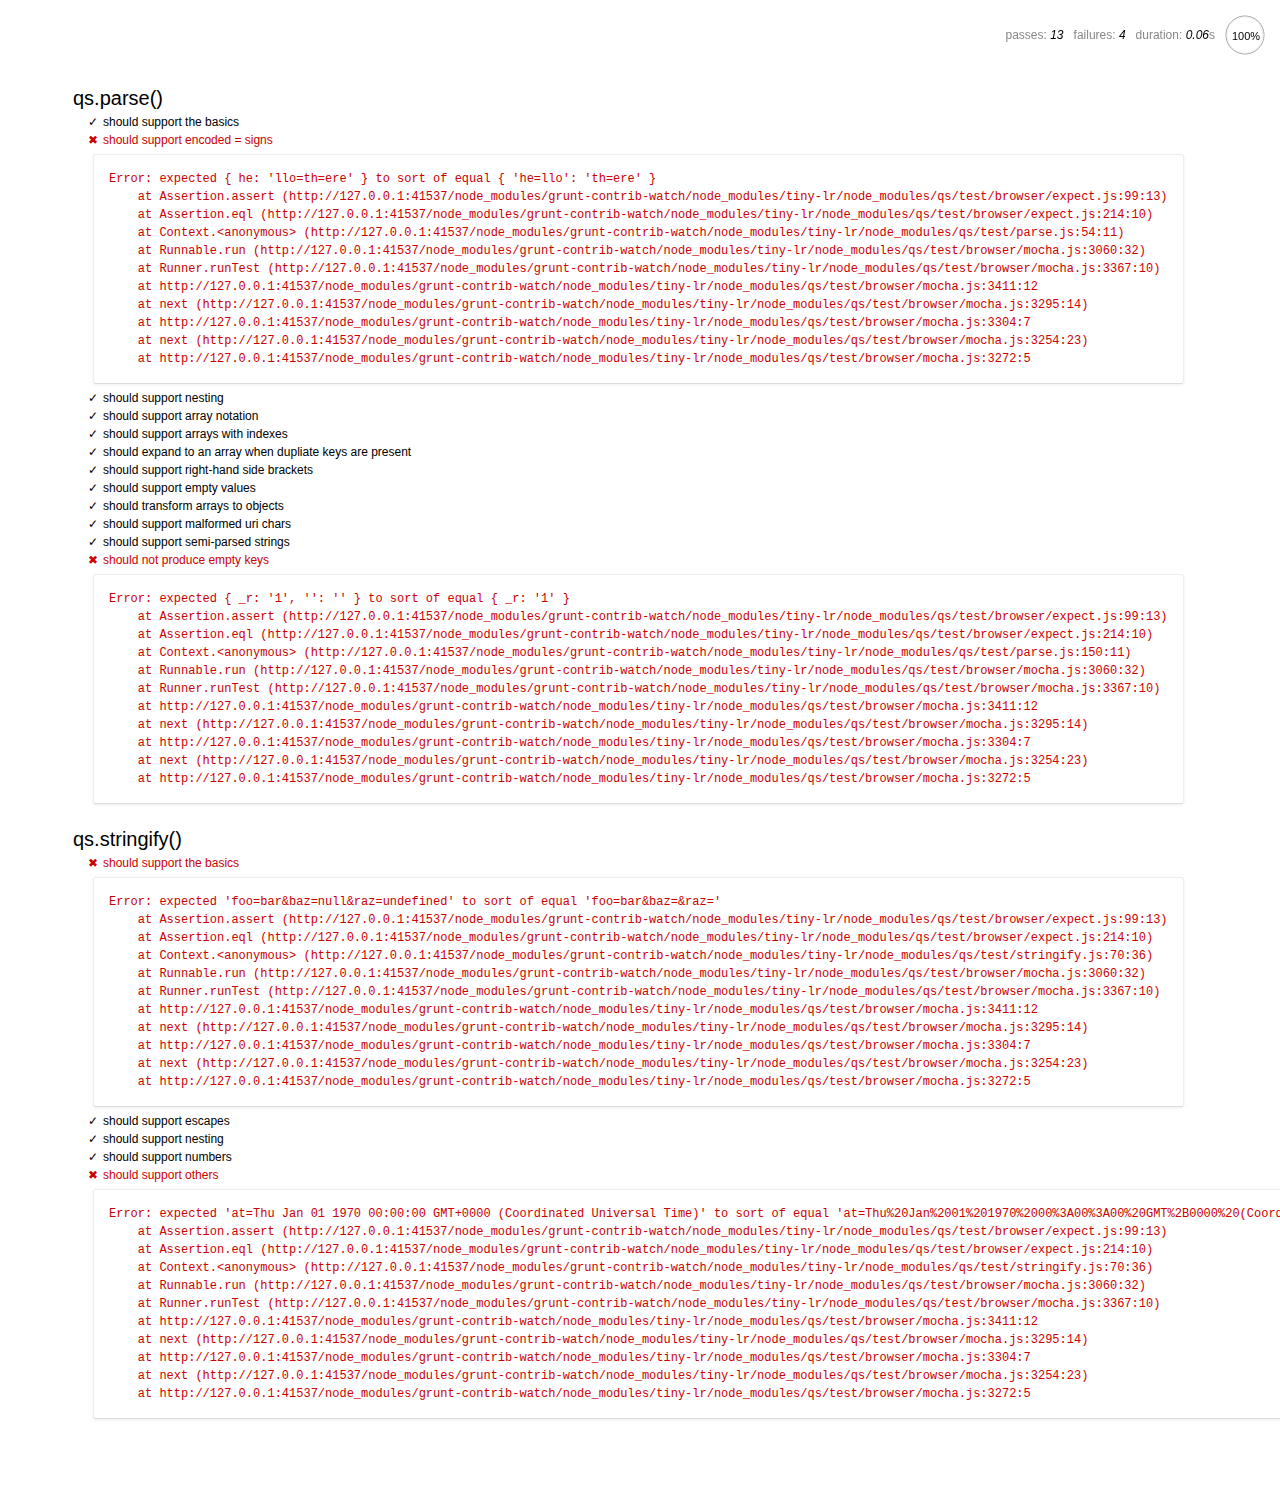
<file: node_modules/grunt-contrib-watch/node_modules/tiny-lr/node_modules/qs/test/browser/index.html>
<html>
  <head>
    <title>Mocha</title>
    <meta http-equiv="Content-Type" content="text/html; charset=UTF-8">
    <link rel="stylesheet" href="mocha.css" />
    <script src="jquery.js" type="text/javascript"></script>
    <script src="expect.js"></script>
    <script src="mocha.js"></script>
    <script>mocha.setup('bdd')</script>
    <script src="qs.js"></script>
    <script src="../parse.js"></script>
    <script src="../stringify.js"></script>
    <script>onload = mocha.run;</script>
  </head>
  <body>
    <div id="mocha"></div>
  </body>
</html>
</file>
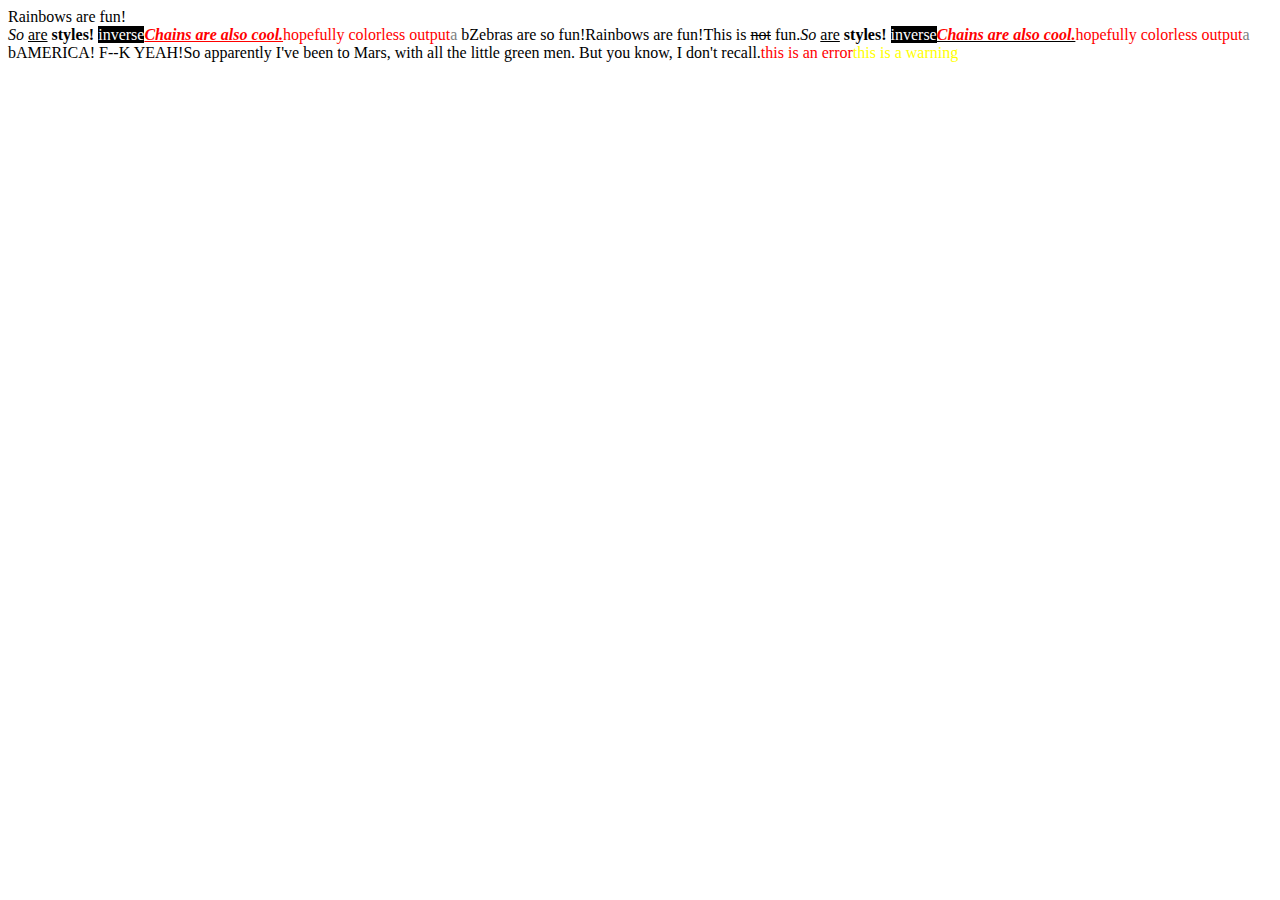
<file: node_modules/grunt/node_modules/colors/example.html>
<!DOCTYPE HTML>
<html lang="en-us">
  <head>
    <meta http-equiv="Content-type" content="text/html; charset=utf-8">
    <title>Colors Example</title>
    <script src="colors.js"></script>
  </head>
  <body>
    <script>

    var test = colors.red("hopefully colorless output");

    document.write('Rainbows are fun!'.rainbow + '<br/>');
    document.write('So '.italic + 'are'.underline + ' styles! '.bold + 'inverse'.inverse); // styles not widely supported
    document.write('Chains are also cool.'.bold.italic.underline.red); // styles not widely supported
    //document.write('zalgo time!'.zalgo);
    document.write(test.stripColors);
    document.write("a".grey + " b".black);

    document.write("Zebras are so fun!".zebra);

    document.write(colors.rainbow('Rainbows are fun!'));
    document.write("This is " + "not".strikethrough + " fun.");

    document.write(colors.italic('So ') + colors.underline('are') + colors.bold(' styles! ') + colors.inverse('inverse')); // styles not widely supported
    document.write(colors.bold(colors.italic(colors.underline(colors.red('Chains are also cool.'))))); // styles not widely supported
    //document.write(colors.zalgo('zalgo time!'));
    document.write(colors.stripColors(test));
    document.write(colors.grey("a") + colors.black(" b"));

    colors.addSequencer("america", function(letter, i, exploded) {
      if(letter === " ") return letter;
      switch(i%3) {
        case 0: return letter.red;
        case 1: return letter.white;
        case 2: return letter.blue;
      }
    });

    colors.addSequencer("random", (function() {
      var available = ['bold', 'underline', 'italic', 'inverse', 'grey', 'yellow', 'red', 'green', 'blue', 'white', 'cyan', 'magenta'];

      return function(letter, i, exploded) {
        return letter === " " ? letter : letter[available[Math.round(Math.random() * (available.length - 1))]];
      };
    })());

    document.write("AMERICA! F--K YEAH!".america);
    document.write("So apparently I've been to Mars, with all the little green men. But you know, I don't recall.".random);

    //
    // Custom themes
    //

    colors.setTheme({
      silly: 'rainbow',
      input: 'grey',
      verbose: 'cyan',
      prompt: 'grey',
      info: 'green',
      data: 'grey',
      help: 'cyan',
      warn: 'yellow',
      debug: 'blue',
      error: 'red'
    });

    // outputs red text
    document.write("this is an error".error);

    // outputs yellow text
    document.write("this is a warning".warn);

    </script>
  </body>
</html>
</file>
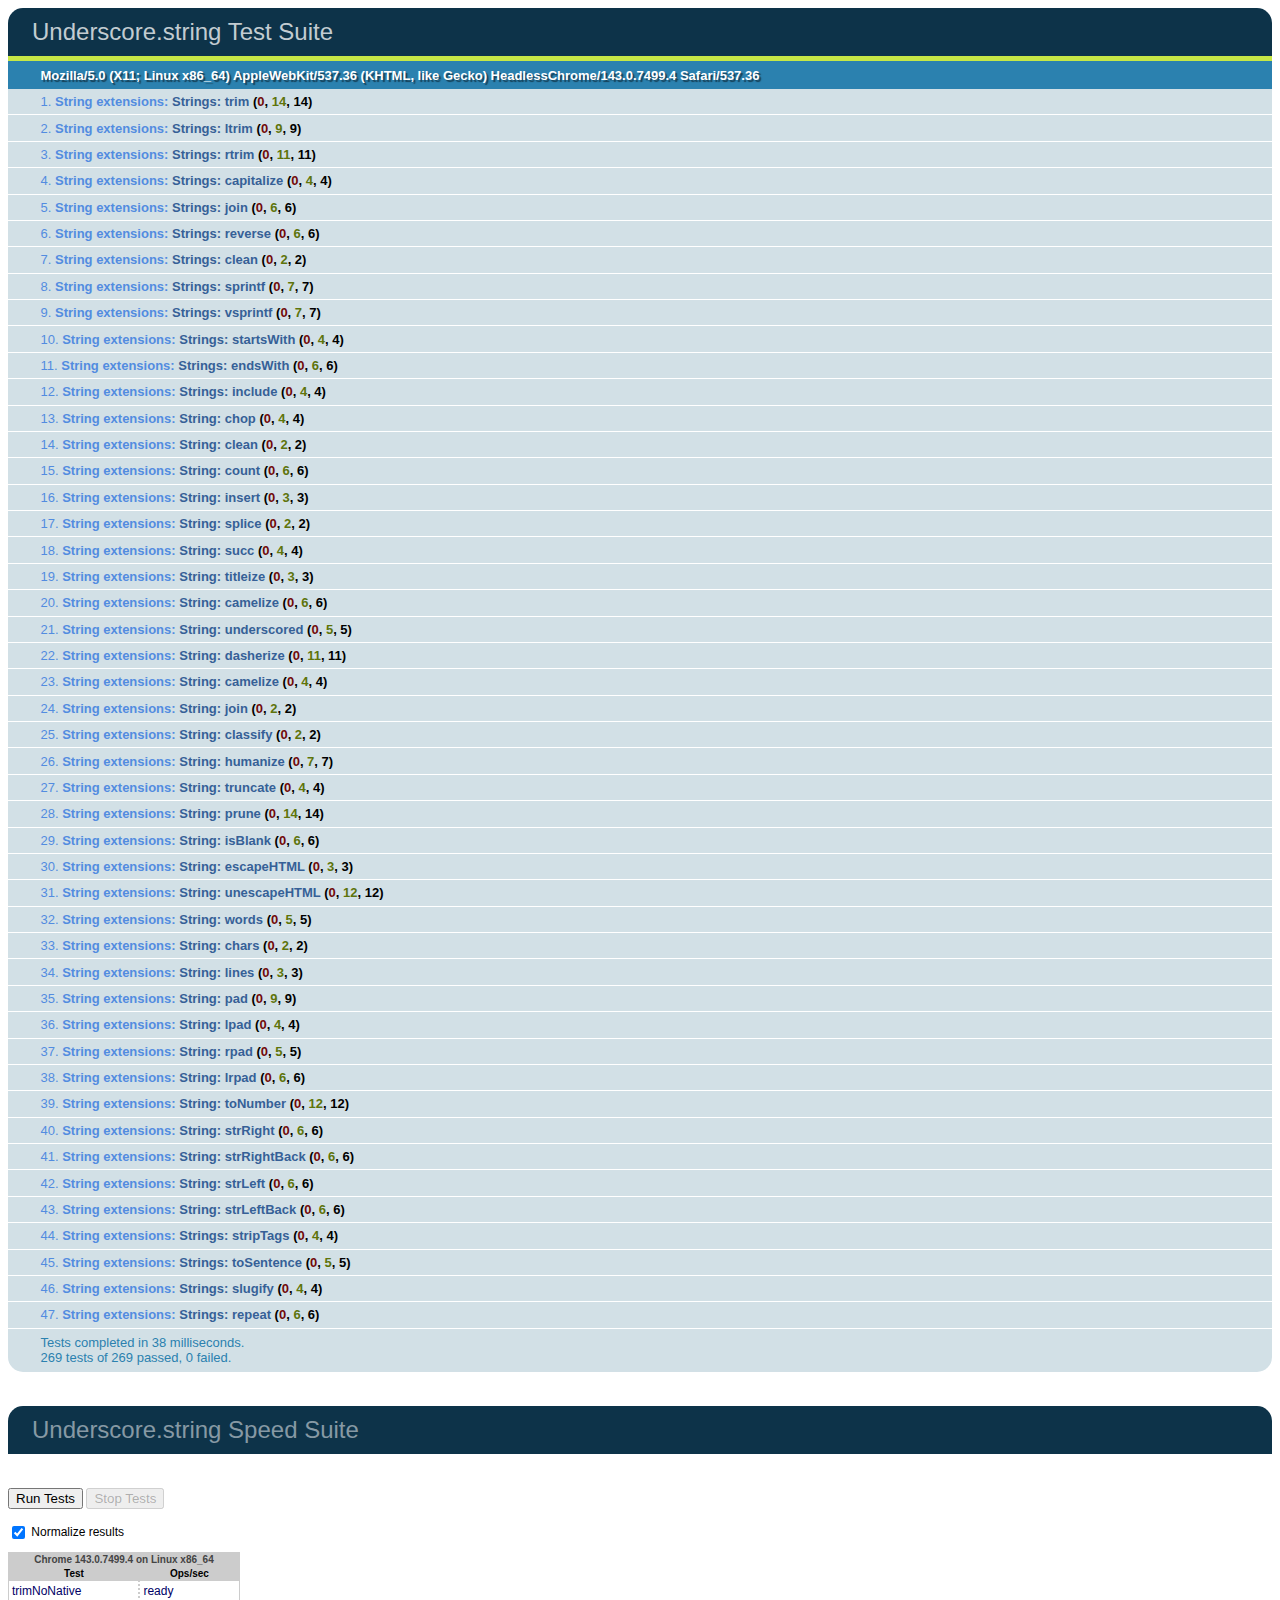
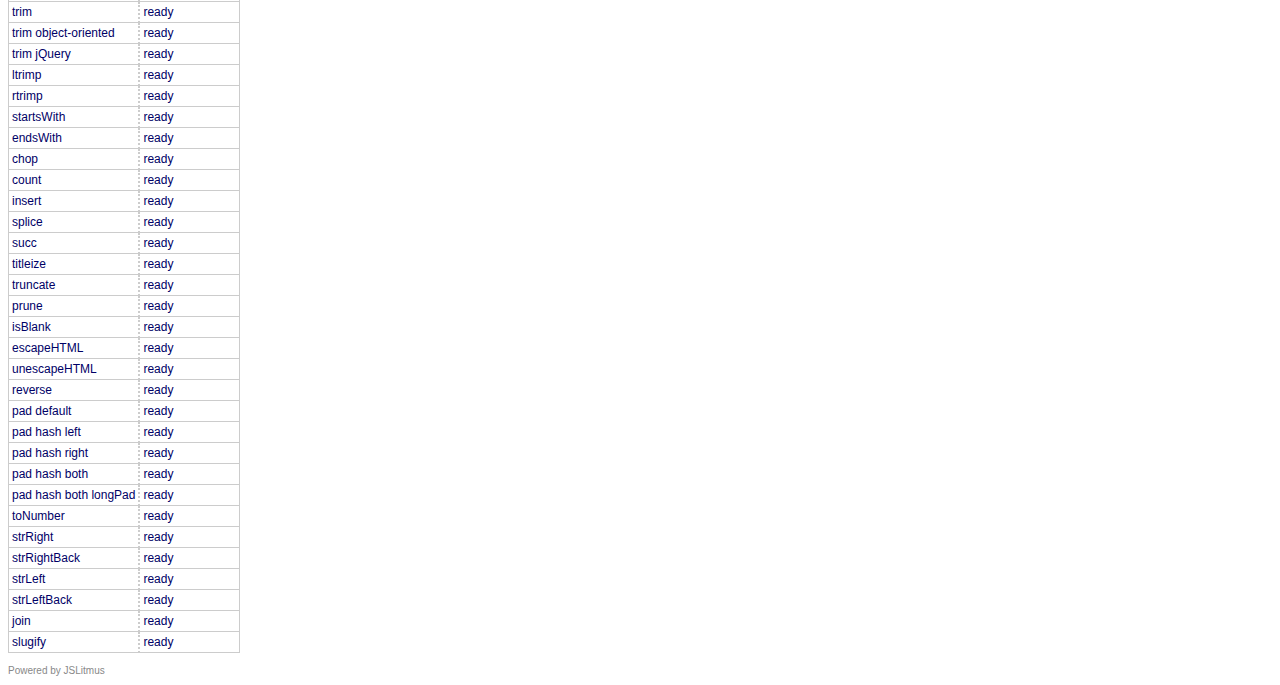
<file: node_modules/grunt/node_modules/underscore.string/test/test.html>
<!DOCTYPE HTML>
<html>
<head>
  <meta charset="utf-8">
  <title>Underscore.strings Test Suite</title>
  <link rel="stylesheet" href="test_underscore/vendor/qunit.css" type="text/css" media="screen" />
  <script type="text/javascript" src="test_underscore/vendor/jquery.js"></script>
  <script type="text/javascript" src="test_underscore/vendor/qunit.js"></script>
  <script type="text/javascript" src="test_underscore/vendor/jslitmus.js"></script>
  <script type="text/javascript" src="underscore.js"></script>
  <script type="text/javascript" src="../lib/underscore.string.js"></script>
  <script type="text/javascript" src="strings.js"></script>
  <script type="text/javascript" src="speed.js"></script>
</head>
<body>
  <h1 id="qunit-header">Underscore.string Test Suite</h1>
  <h2 id="qunit-banner"></h2>
  <h2 id="qunit-userAgent"></h2>
  <ol id="qunit-tests"></ol>
  <br />
  <h1 class="qunit-header">Underscore.string Speed Suite</h1>
  <!-- <h2 class="qunit-userAgent">
    A representative sample of the functions are benchmarked here, to provide
    a sense of how fast they might run in different browsers.
    Each iteration runs on an array of 1000 elements.<br /><br />
    For example, the 'intersect' test measures the number of times you can
    find the intersection of two thousand-element arrays in one second.
  </h2> -->
  <br />
</body>
</html>
</file>
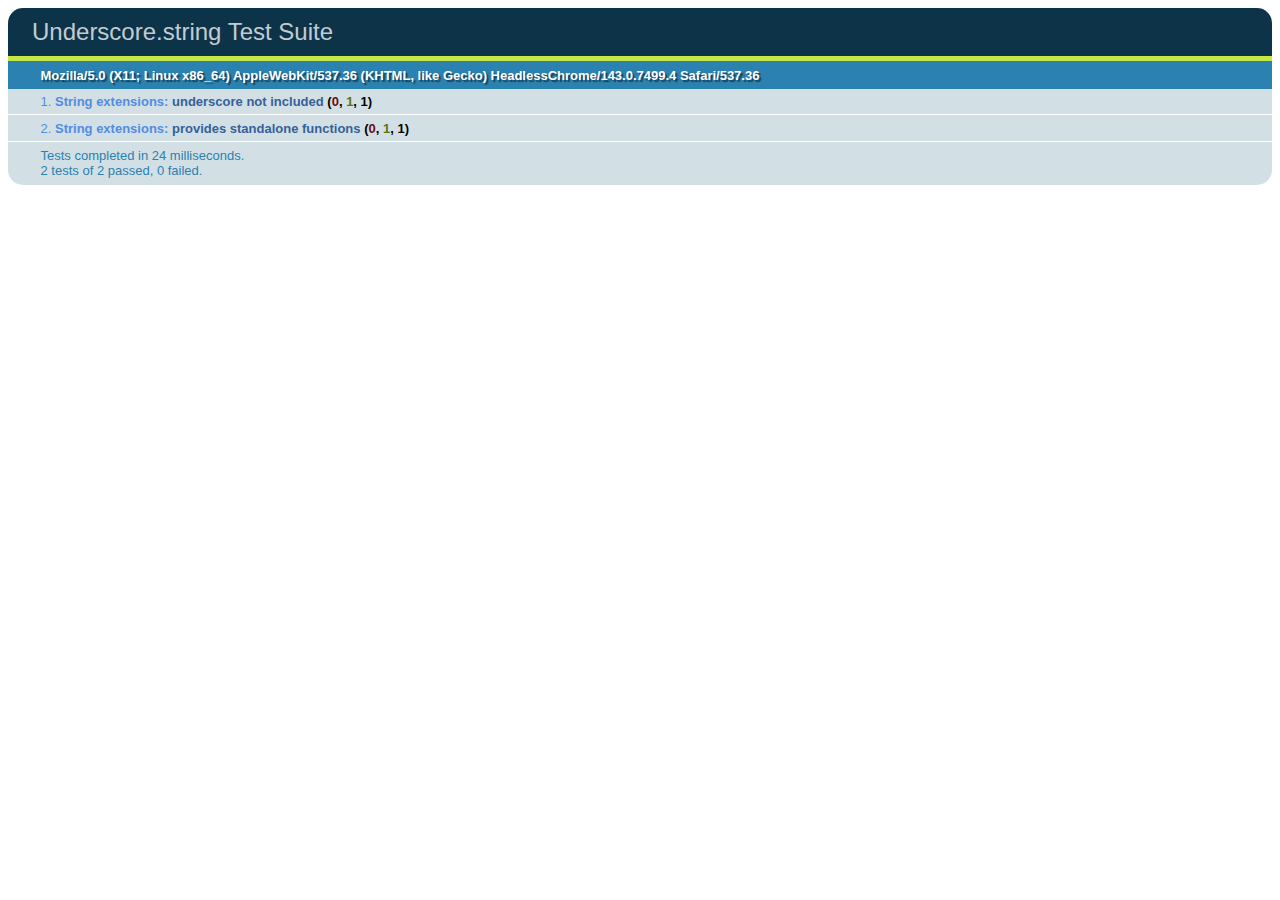
<file: node_modules/grunt/node_modules/underscore.string/test/test_standalone.html>
<!DOCTYPE HTML>
<html>
<head>
  <title>Underscore.strings Test Suite</title>
  <link rel="stylesheet" href="test_underscore/vendor/qunit.css" type="text/css" media="screen" />
  <script type="text/javascript" src="test_underscore/vendor/jquery.js"></script>
  <script type="text/javascript" src="test_underscore/vendor/qunit.js"></script>
  <script type="text/javascript" src="../lib/underscore.string.js"></script>
  <script type="text/javascript" src="strings_standalone.js"></script>

</head>
<body>
  <h1 id="qunit-header">Underscore.string Test Suite</h1>
  <h2 id="qunit-banner"></h2>
  <h2 id="qunit-userAgent"></h2>
  <ol id="qunit-tests"></ol>
</body>
</html>
</file>
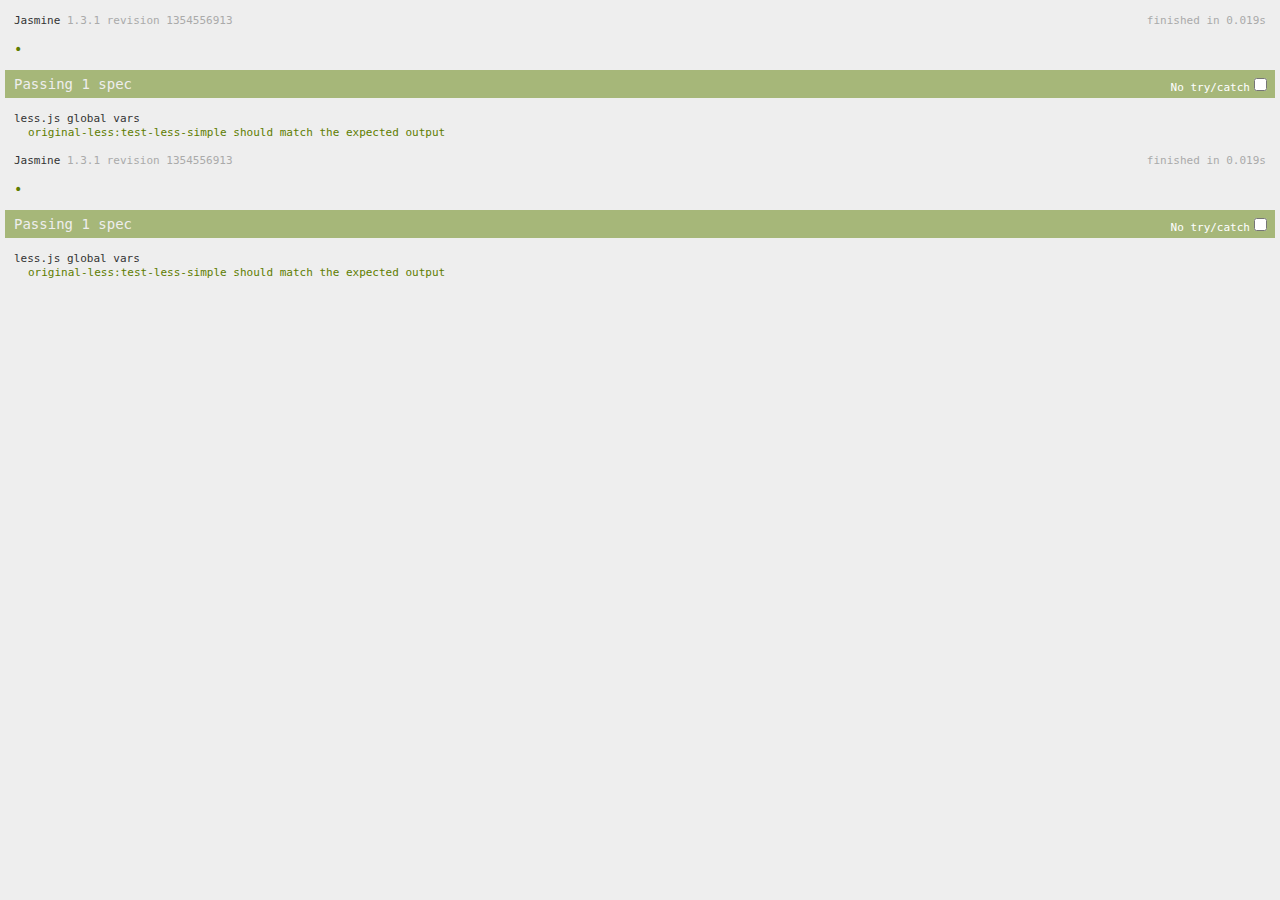
<file: node_modules/grunt-contrib-less/node_modules/less/tmp/browser/test-runner-global-vars.html>
<!DOCTYPE html>
<html lang="en">
  <head>
    <meta charset="utf-8">
    <title>Jasmine Spec Runner</title>

    <!-- generate script tags for tests -->
    

    <!-- for each test, generate CSS/LESS link tags -->
    
      <!-- the tags to be generated -->
      <link id="original-less:test-less-simple" title="test-less-simple" rel="stylesheet/less" type="text/css" href="../../test/browser/less/global-vars/simple.less">
      <link id="expected-less:test-less-simple" rel="stylesheet" type="text/css" href="../../test/browser/css/global-vars/simple.css">
    

    <!-- generate grunt-contrib-jasmine link tags -->
    
      <link rel="stylesheet" type="text/css" href="../../.grunt/grunt-contrib-jasmine/jasmine.css">
    

    <!-- inital grunt-contrib-jasmine scripts -->
    
        <script src="../../.grunt/grunt-contrib-jasmine/phantom-polyfill.js"></script>
    
        <script src="../../.grunt/grunt-contrib-jasmine/jasmine.js"></script>
    
        <script src="../../.grunt/grunt-contrib-jasmine/jasmine-html.js"></script>
    

    <!-- Helpers - The less options -->
    
        <script src="../../test/browser/runner-global-vars-options.js"></script>
    

    <!-- Vendor - less.js and common code -->
    
        <script src="../../test/browser/common.js"></script>
    
        <script src="../../test/browser/less.js"></script>
    

    <!-- Spec -->
    
        <script src="../../test/browser/runner-global-vars-spec.js"></script>
    

    <!-- final grunt-contrib-jasmine scripts -->
    
        <script src="../../.grunt/grunt-contrib-jasmine/reporter.js"></script>
    
        <script src="../../.grunt/grunt-contrib-jasmine/jasmine-helper.js"></script>
    
  </head>

  <body>
  <!-- content -->
  </body>
</html>
</file>
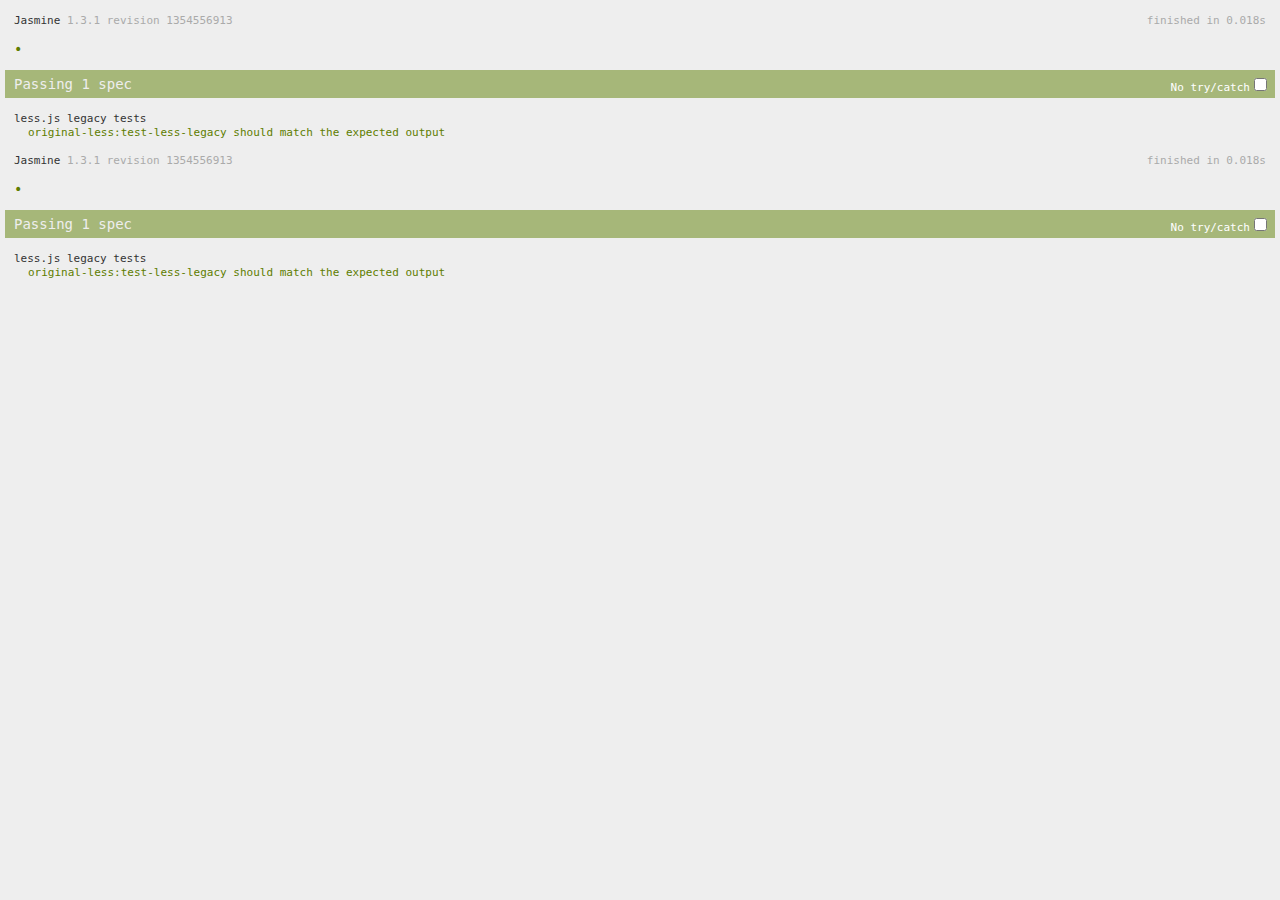
<file: node_modules/grunt-contrib-less/node_modules/less/tmp/browser/test-runner-legacy.html>
<!DOCTYPE html>
<html lang="en">
  <head>
    <meta charset="utf-8">
    <title>Jasmine Spec Runner</title>

    <!-- generate script tags for tests -->
    

    <!-- for each test, generate CSS/LESS link tags -->
    
      <!-- the tags to be generated -->
      <link id="original-less:test-less-legacy" title="test-less-legacy" rel="stylesheet/less" type="text/css" href="../../test/less/legacy/legacy.less">
      <link id="expected-less:test-less-legacy" rel="stylesheet" type="text/css" href="../../test/css/legacy/legacy.css">
    

    <!-- generate grunt-contrib-jasmine link tags -->
    
      <link rel="stylesheet" type="text/css" href="../../.grunt/grunt-contrib-jasmine/jasmine.css">
    

    <!-- inital grunt-contrib-jasmine scripts -->
    
        <script src="../../.grunt/grunt-contrib-jasmine/phantom-polyfill.js"></script>
    
        <script src="../../.grunt/grunt-contrib-jasmine/jasmine.js"></script>
    
        <script src="../../.grunt/grunt-contrib-jasmine/jasmine-html.js"></script>
    

    <!-- Helpers - The less options -->
    
        <script src="../../test/browser/runner-legacy-options.js"></script>
    

    <!-- Vendor - less.js and common code -->
    
        <script src="../../test/browser/common.js"></script>
    
        <script src="../../test/browser/less.js"></script>
    

    <!-- Spec -->
    
        <script src="../../test/browser/runner-legacy-spec.js"></script>
    

    <!-- final grunt-contrib-jasmine scripts -->
    
        <script src="../../.grunt/grunt-contrib-jasmine/reporter.js"></script>
    
        <script src="../../.grunt/grunt-contrib-jasmine/jasmine-helper.js"></script>
    
  </head>

  <body>
  <!-- content -->
  </body>
</html>
</file>
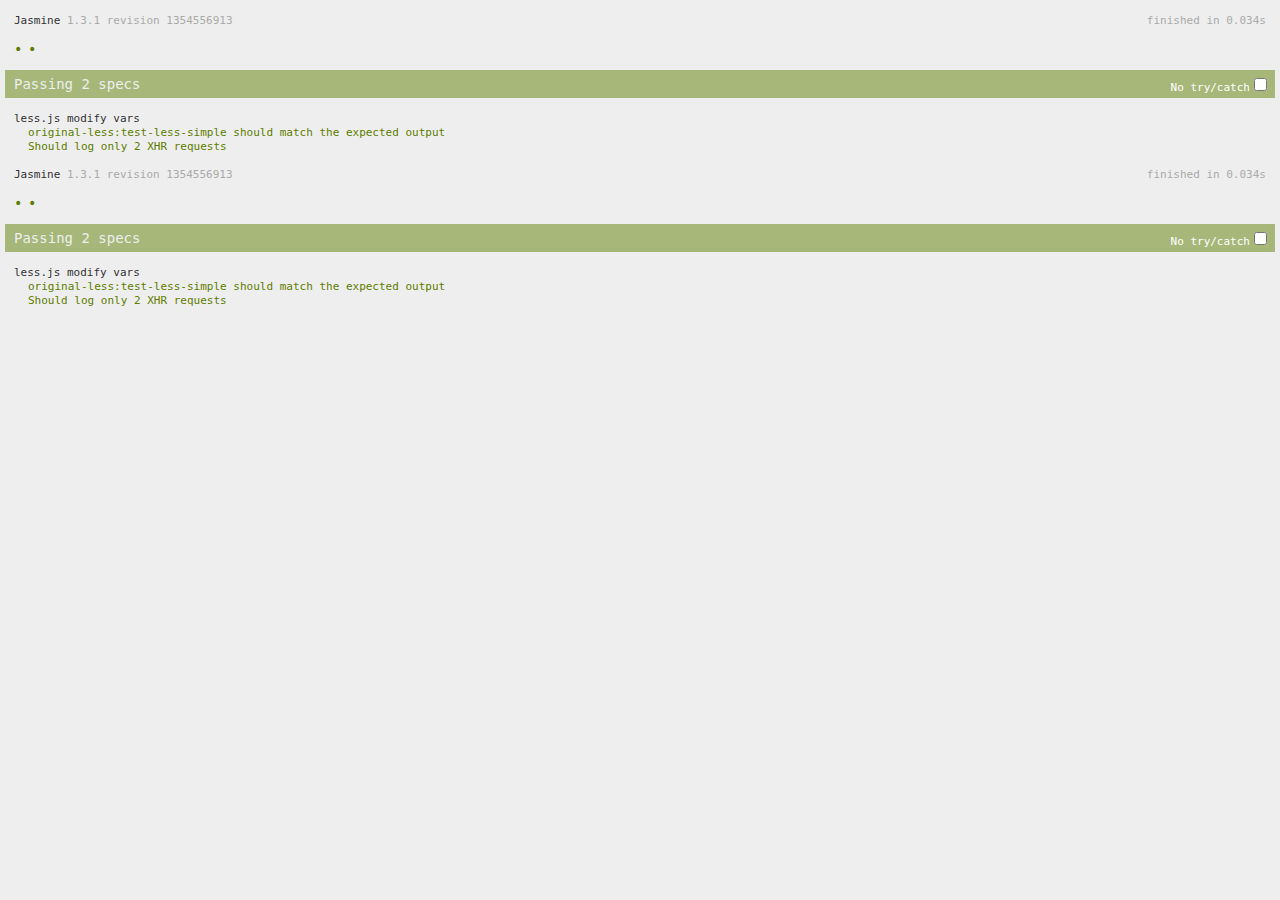
<file: node_modules/grunt-contrib-less/node_modules/less/tmp/browser/test-runner-modify-vars.html>
<!DOCTYPE html>
<html lang="en">
  <head>
    <meta charset="utf-8">
    <title>Jasmine Spec Runner</title>

    <!-- generate script tags for tests -->
    

    <!-- for each test, generate CSS/LESS link tags -->
    
      <!-- the tags to be generated -->
      <link id="original-less:test-less-simple" title="test-less-simple" rel="stylesheet/less" type="text/css" href="../../test/browser/less/modify-vars/simple.less">
      <link id="expected-less:test-less-simple" rel="stylesheet" type="text/css" href="../../test/browser/css/modify-vars/simple.css">
    

    <!-- generate grunt-contrib-jasmine link tags -->
    
      <link rel="stylesheet" type="text/css" href="../../.grunt/grunt-contrib-jasmine/jasmine.css">
    

    <!-- inital grunt-contrib-jasmine scripts -->
    
        <script src="../../.grunt/grunt-contrib-jasmine/phantom-polyfill.js"></script>
    
        <script src="../../.grunt/grunt-contrib-jasmine/jasmine.js"></script>
    
        <script src="../../.grunt/grunt-contrib-jasmine/jasmine-html.js"></script>
    

    <!-- Helpers - The less options -->
    
        <script src="../../test/browser/runner-modify-vars-options.js"></script>
    

    <!-- Vendor - less.js and common code -->
    
        <script src="../../test/browser/common.js"></script>
    
        <script src="../../test/browser/less.js"></script>
    

    <!-- Spec -->
    
        <script src="../../test/browser/runner-modify-vars-spec.js"></script>
    

    <!-- final grunt-contrib-jasmine scripts -->
    
        <script src="../../.grunt/grunt-contrib-jasmine/reporter.js"></script>
    
        <script src="../../.grunt/grunt-contrib-jasmine/jasmine-helper.js"></script>
    
  </head>

  <body>
  <!-- content -->
  </body>
</html>
</file>
<file: node_modules/grunt-contrib-watch/node_modules/tiny-lr/node_modules/qs/test/browser/mocha.css>
body {
  font: 20px/1.5 "Helvetica Neue", Helvetica, Arial, sans-serif;
  padding: 60px 50px;
}

#mocha h1, h2 {
  margin: 0;
}

#mocha h1 {
  margin-top: 15px;
  font-size: 1em;
  font-weight: 200;
}

#mocha .suite .suite h1 {
  margin-top: 0;
  font-size: .8em;
}

#mocha h2 {
  font-size: 12px;
  font-weight: normal;
  cursor: pointer;
}

#mocha .suite {
  margin-left: 15px;
}

#mocha .test {
  margin-left: 15px;
}

#mocha .test:hover h2::after {
  position: relative;
  top: 0;
  right: -10px;
  content: '(view source)';
  font-size: 12px;
  font-family: arial;
  color: #888;
}

#mocha .test.pending:hover h2::after {
  content: '(pending)';
  font-family: arial;
}

#mocha .test.pass.medium .duration {
  background: #C09853;
}

#mocha .test.pass.slow .duration {
  background: #B94A48;
}

#mocha .test.pass::before {
  content: '✓';
  font-size: 12px;
  display: block;
  float: left;
  margin-right: 5px;
}

#mocha .test.pass .duration {
  font-size: 9px;
  margin-left: 5px;
  padding: 2px 5px;
  color: white;
  -webkit-box-shadow: inset 0 1px 1px rgba(0,0,0,.2);
  -moz-box-shadow: inset 0 1px 1px rgba(0,0,0,.2);
  box-shadow: inset 0 1px 1px rgba(0,0,0,.2);
  -webkit-border-radius: 5px;
  -moz-border-radius: 5px;
  -ms-border-radius: 5px;
  -o-border-radius: 5px;
  border-radius: 5px;
}

#mocha .test.pass.fast .duration {
  display: none;
}

#mocha .test.pending {
  color: #0b97c4;
}

#mocha .test.pending::before {
  content: '◦';
  color: #0b97c4;
}

#mocha .test.fail {
  color: #c00;
}

#mocha .test.fail pre {
  color: black;
}

#mocha .test.fail::before {
  content: '✖';
  font-size: 12px;
  display: block;
  float: left;
  margin-right: 5px;
  color: #c00;
}

#mocha .test pre.error {
  color: #c00;
}

#mocha .test pre {
  display: inline-block;
  font: 12px/1.5 monaco, monospace;
  margin: 5px;
  padding: 15px;
  border: 1px solid #eee;
  border-bottom-color: #ddd;
  -webkit-border-radius: 3px;
  -webkit-box-shadow: 0 1px 3px #eee;
}

#error {
  color: #c00;
  font-size: 1.5  em;
  font-weight: 100;
  letter-spacing: 1px;
}

#stats {
  position: fixed;
  top: 15px;
  right: 10px;
  font-size: 12px;
  margin: 0;
  color: #888;
}

#stats .progress {
  float: right;
  padding-top: 0;
}

#stats em {
  color: black;
}

#stats li {
  display: inline-block;
  margin: 0 5px;
  list-style: none;
  padding-top: 11px;
}

code .comment { color: #ddd }
code .init { color: #2F6FAD }
code .string { color: #5890AD }
code .keyword { color: #8A6343 }
code .number { color: #2F6FAD }
</file>
<file: node_modules/grunt/node_modules/underscore.string/test/test_underscore/vendor/qunit.css>
/** Font Family and Sizes */

#qunit-tests, #qunit-header, .qunit-header, #qunit-banner, #qunit-testrunner-toolbar, #qunit-userAgent, #qunit-testresult {
	font-family: "Helvetica Neue Light", "HelveticaNeue-Light", "Helvetica Neue", Calibri, Helvetica, Arial;
}

#qunit-testrunner-toolbar, #qunit-userAgent, #qunit-testresult, #qunit-tests li { font-size: small; }
#qunit-tests { font-size: smaller; }


/** Resets */

#qunit-tests, #qunit-tests ol, #qunit-header, #qunit-banner, #qunit-userAgent, #qunit-testresult {
	margin: 0;
	padding: 0;
}


/** Header */

#qunit-header, .qunit-header {
	padding: 0.5em 0 0.5em 1em;

	color: #8699a4;
	background-color: #0d3349;

	font-size: 1.5em;
	line-height: 1em;
	font-weight: normal;

	border-radius: 15px 15px 0 0;
	-moz-border-radius: 15px 15px 0 0;
	-webkit-border-top-right-radius: 15px;
	-webkit-border-top-left-radius: 15px;
}

#qunit-header a {
	text-decoration: none;
	color: #c2ccd1;
}

#qunit-header a:hover,
#qunit-header a:focus {
	color: #fff;
}

#qunit-banner {
	height: 5px;
}

#qunit-testrunner-toolbar {
	padding: 0em 0 0.5em 2em;
}

#qunit-userAgent {
	padding: 0.5em 0 0.5em 2.5em;
	background-color: #2b81af;
	color: #fff;
	text-shadow: rgba(0, 0, 0, 0.5) 2px 2px 1px;
}


/** Tests: Pass/Fail */

#qunit-tests {
	list-style-position: inside;
}

#qunit-tests li {
	padding: 0.4em 0.5em 0.4em 2.5em;
	border-bottom: 1px solid #fff;
	list-style-position: inside;
}

#qunit-tests li strong {
	cursor: pointer;
}

#qunit-tests ol {
	margin-top: 0.5em;
	padding: 0.5em;

	background-color: #fff;

	border-radius: 15px;
	-moz-border-radius: 15px;
	-webkit-border-radius: 15px;

	box-shadow: inset 0px 2px 13px #999;
	-moz-box-shadow: inset 0px 2px 13px #999;
	-webkit-box-shadow: inset 0px 2px 13px #999;
}

#qunit-tests table {
	border-collapse: collapse;
	margin-top: .2em;
}

#qunit-tests th {
	text-align: right;
	vertical-align: top;
	padding: 0 .5em 0 0;
}

#qunit-tests td {
	vertical-align: top;
}

#qunit-tests pre {
	margin: 0;
	white-space: pre-wrap;
	word-wrap: break-word;
}

#qunit-tests del {
	background-color: #e0f2be;
	color: #374e0c;
	text-decoration: none;
}

#qunit-tests ins {
	background-color: #ffcaca;
	color: #500;
	text-decoration: none;
}

/*** Test Counts */

#qunit-tests b.counts                       { color: black; }
#qunit-tests b.passed                       { color: #5E740B; }
#qunit-tests b.failed                       { color: #710909; }

#qunit-tests li li {
	margin: 0.5em;
	padding: 0.4em 0.5em 0.4em 0.5em;
	background-color: #fff;
	border-bottom: none;
	list-style-position: inside;
}

/*** Passing Styles */

#qunit-tests li li.pass {
	color: #5E740B;
	background-color: #fff;
	border-left: 26px solid #C6E746;
}

#qunit-tests .pass                          { color: #528CE0; background-color: #D2E0E6; }
#qunit-tests .pass .test-name               { color: #366097; }

#qunit-tests .pass .test-actual,
#qunit-tests .pass .test-expected           { color: #999999; }

#qunit-banner.qunit-pass                    { background-color: #C6E746; }

/*** Failing Styles */

#qunit-tests li li.fail {
	color: #710909;
	background-color: #fff;
	border-left: 26px solid #EE5757;
}

#qunit-tests .fail                          { color: #000000; background-color: #EE5757; }
#qunit-tests .fail .test-name,
#qunit-tests .fail .module-name             { color: #000000; }

#qunit-tests .fail .test-actual             { color: #EE5757; }
#qunit-tests .fail .test-expected           { color: green;   }

#qunit-banner.qunit-fail,
#qunit-testrunner-toolbar                   { background-color: #EE5757; }


/** Footer */

#qunit-testresult {
	padding: 0.5em 0.5em 0.5em 2.5em;

	color: #2b81af;
	background-color: #D2E0E6;

	border-radius: 0 0 15px 15px;
	-moz-border-radius: 0 0 15px 15px;
	-webkit-border-bottom-right-radius: 15px;
	-webkit-border-bottom-left-radius: 15px;
}

/** Fixture */

#qunit-fixture {
	position: absolute;
	top: -10000px;
	left: -10000px;
}
</file>
<file: node_modules/grunt-contrib-less/node_modules/less/test/browser/css/global-vars/simple.css>
.test {
  color: #ff0000;
}
</file>
<file: node_modules/grunt-contrib-less/node_modules/less/.grunt/grunt-contrib-jasmine/jasmine.css>
body { background-color: #eeeeee; padding: 0; margin: 5px; overflow-y: scroll; }

#HTMLReporter { font-size: 11px; font-family: Monaco, "Lucida Console", monospace; line-height: 14px; color: #333333; }
#HTMLReporter a { text-decoration: none; }
#HTMLReporter a:hover { text-decoration: underline; }
#HTMLReporter p, #HTMLReporter h1, #HTMLReporter h2, #HTMLReporter h3, #HTMLReporter h4, #HTMLReporter h5, #HTMLReporter h6 { margin: 0; line-height: 14px; }
#HTMLReporter .banner, #HTMLReporter .symbolSummary, #HTMLReporter .summary, #HTMLReporter .resultMessage, #HTMLReporter .specDetail .description, #HTMLReporter .alert .bar, #HTMLReporter .stackTrace { padding-left: 9px; padding-right: 9px; }
#HTMLReporter #jasmine_content { position: fixed; right: 100%; }
#HTMLReporter .version { color: #aaaaaa; }
#HTMLReporter .banner { margin-top: 14px; }
#HTMLReporter .duration { color: #aaaaaa; float: right; }
#HTMLReporter .symbolSummary { overflow: hidden; *zoom: 1; margin: 14px 0; }
#HTMLReporter .symbolSummary li { display: block; float: left; height: 7px; width: 14px; margin-bottom: 7px; font-size: 16px; }
#HTMLReporter .symbolSummary li.passed { font-size: 14px; }
#HTMLReporter .symbolSummary li.passed:before { color: #5e7d00; content: "\02022"; }
#HTMLReporter .symbolSummary li.failed { line-height: 9px; }
#HTMLReporter .symbolSummary li.failed:before { color: #b03911; content: "x"; font-weight: bold; margin-left: -1px; }
#HTMLReporter .symbolSummary li.skipped { font-size: 14px; }
#HTMLReporter .symbolSummary li.skipped:before { color: #bababa; content: "\02022"; }
#HTMLReporter .symbolSummary li.pending { line-height: 11px; }
#HTMLReporter .symbolSummary li.pending:before { color: #aaaaaa; content: "-"; }
#HTMLReporter .exceptions { color: #fff; float: right; margin-top: 5px; margin-right: 5px; }
#HTMLReporter .bar { line-height: 28px; font-size: 14px; display: block; color: #eee; }
#HTMLReporter .runningAlert { background-color: #666666; }
#HTMLReporter .skippedAlert { background-color: #aaaaaa; }
#HTMLReporter .skippedAlert:first-child { background-color: #333333; }
#HTMLReporter .skippedAlert:hover { text-decoration: none; color: white; text-decoration: underline; }
#HTMLReporter .passingAlert { background-color: #a6b779; }
#HTMLReporter .passingAlert:first-child { background-color: #5e7d00; }
#HTMLReporter .failingAlert { background-color: #cf867e; }
#HTMLReporter .failingAlert:first-child { background-color: #b03911; }
#HTMLReporter .results { margin-top: 14px; }
#HTMLReporter #details { display: none; }
#HTMLReporter .resultsMenu, #HTMLReporter .resultsMenu a { background-color: #fff; color: #333333; }
#HTMLReporter.showDetails .summaryMenuItem { font-weight: normal; text-decoration: inherit; }
#HTMLReporter.showDetails .summaryMenuItem:hover { text-decoration: underline; }
#HTMLReporter.showDetails .detailsMenuItem { font-weight: bold; text-decoration: underline; }
#HTMLReporter.showDetails .summary { display: none; }
#HTMLReporter.showDetails #details { display: block; }
#HTMLReporter .summaryMenuItem { font-weight: bold; text-decoration: underline; }
#HTMLReporter .summary { margin-top: 14px; }
#HTMLReporter .summary .suite .suite, #HTMLReporter .summary .specSummary { margin-left: 14px; }
#HTMLReporter .summary .specSummary.passed a { color: #5e7d00; }
#HTMLReporter .summary .specSummary.failed a { color: #b03911; }
#HTMLReporter .description + .suite { margin-top: 0; }
#HTMLReporter .suite { margin-top: 14px; }
#HTMLReporter .suite a { color: #333333; }
#HTMLReporter #details .specDetail { margin-bottom: 28px; }
#HTMLReporter #details .specDetail .description { display: block; color: white; background-color: #b03911; }
#HTMLReporter .resultMessage { padding-top: 14px; color: #333333; }
#HTMLReporter .resultMessage span.result { display: block; }
#HTMLReporter .stackTrace { margin: 5px 0 0 0; max-height: 224px; overflow: auto; line-height: 18px; color: #666666; border: 1px solid #ddd; background: white; white-space: pre; }

#TrivialReporter { padding: 8px 13px; position: absolute; top: 0; bottom: 0; left: 0; right: 0; overflow-y: scroll; background-color: white; font-family: "Helvetica Neue Light", "Lucida Grande", "Calibri", "Arial", sans-serif; /*.resultMessage {*/ /*white-space: pre;*/ /*}*/ }
#TrivialReporter a:visited, #TrivialReporter a { color: #303; }
#TrivialReporter a:hover, #TrivialReporter a:active { color: blue; }
#TrivialReporter .run_spec { float: right; padding-right: 5px; font-size: .8em; text-decoration: none; }
#TrivialReporter .banner { color: #303; background-color: #fef; padding: 5px; }
#TrivialReporter .logo { float: left; font-size: 1.1em; padding-left: 5px; }
#TrivialReporter .logo .version { font-size: .6em; padding-left: 1em; }
#TrivialReporter .runner.running { background-color: yellow; }
#TrivialReporter .options { text-align: right; font-size: .8em; }
#TrivialReporter .suite { border: 1px outset gray; margin: 5px 0; padding-left: 1em; }
#TrivialReporter .suite .suite { margin: 5px; }
#TrivialReporter .suite.passed { background-color: #dfd; }
#TrivialReporter .suite.failed { background-color: #fdd; }
#TrivialReporter .spec { margin: 5px; padding-left: 1em; clear: both; }
#TrivialReporter .spec.failed, #TrivialReporter .spec.passed, #TrivialReporter .spec.skipped { padding-bottom: 5px; border: 1px solid gray; }
#TrivialReporter .spec.failed { background-color: #fbb; border-color: red; }
#TrivialReporter .spec.passed { background-color: #bfb; border-color: green; }
#TrivialReporter .spec.skipped { background-color: #bbb; }
#TrivialReporter .messages { border-left: 1px dashed gray; padding-left: 1em; padding-right: 1em; }
#TrivialReporter .passed { background-color: #cfc; display: none; }
#TrivialReporter .failed { background-color: #fbb; }
#TrivialReporter .skipped { color: #777; background-color: #eee; display: none; }
#TrivialReporter .resultMessage span.result { display: block; line-height: 2em; color: black; }
#TrivialReporter .resultMessage .mismatch { color: black; }
#TrivialReporter .stackTrace { white-space: pre; font-size: .8em; margin-left: 10px; max-height: 5em; overflow: auto; border: 1px inset red; padding: 1em; background: #eef; }
#TrivialReporter .finished-at { padding-left: 1em; font-size: .6em; }
#TrivialReporter.show-passed .passed, #TrivialReporter.show-skipped .skipped { display: block; }
#TrivialReporter #jasmine_content { position: fixed; right: 100%; }
#TrivialReporter .runner { border: 1px solid gray; display: block; margin: 5px 0; padding: 2px 0 2px 10px; }
</file>
<file: node_modules/grunt-contrib-less/node_modules/less/test/css/legacy/legacy.css>
@media (-o-min-device-pixel-ratio: 2/1) {
  .test-math-and-units {
    font: ignores 0/0 rules;
    test-division: 7em;
    simple: 2px;
  }
}
</file>
<file: node_modules/grunt-contrib-less/node_modules/less/test/browser/css/modify-vars/simple.css>
.testisimported {
  color: gainsboro;
}
.test {
  color1: #008000;
  color2: #800080;
  scalar: 20;
}
</file>
